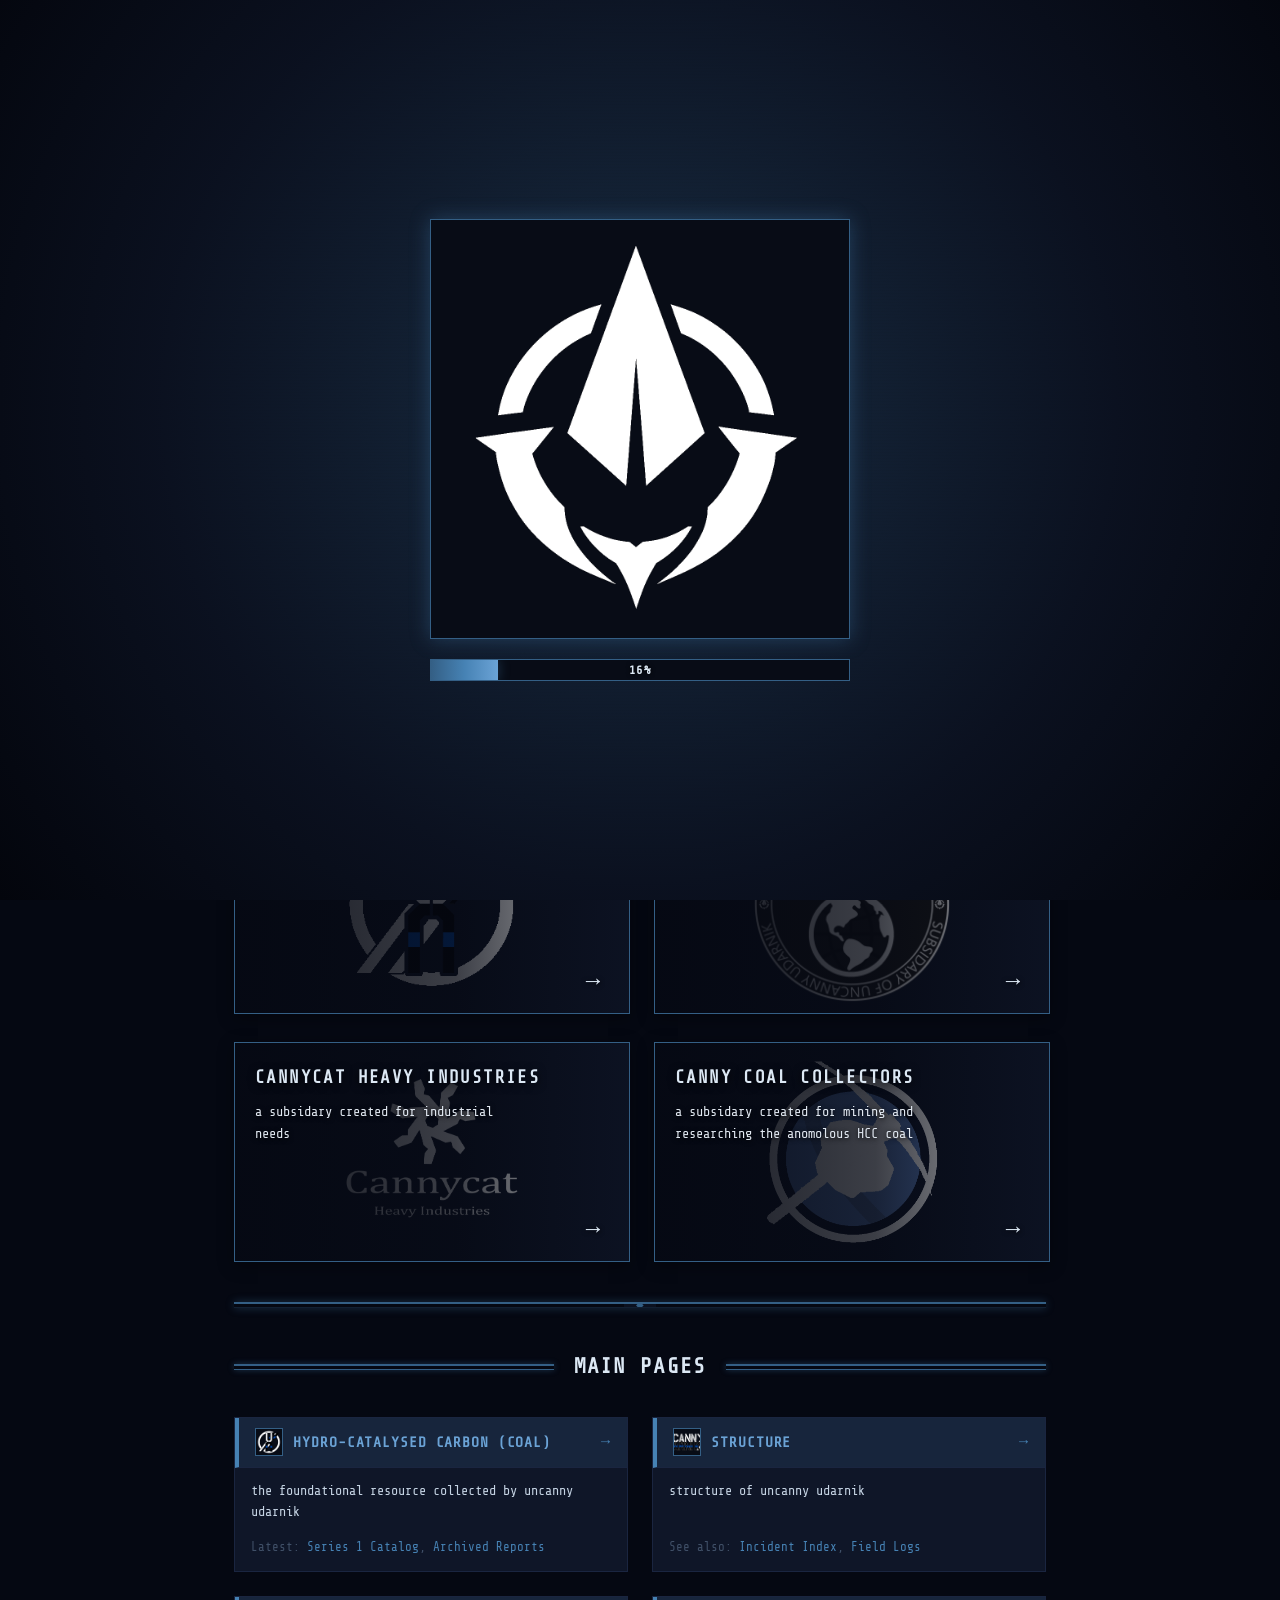
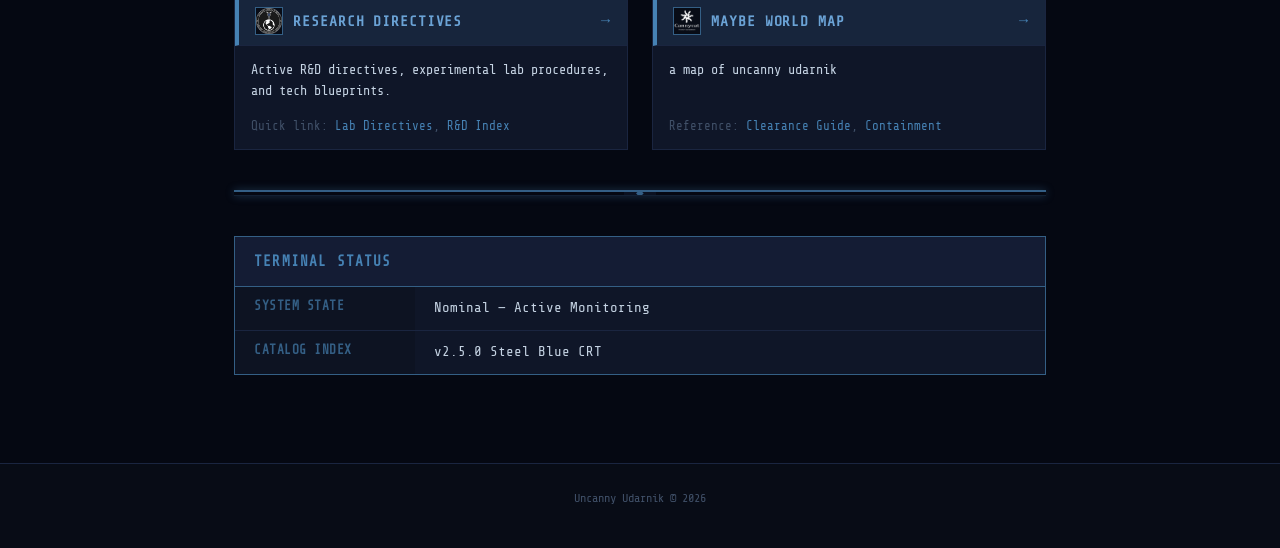
<file: index.html>
<!DOCTYPE html>
<html lang="en">
<head>
  <meta charset="UTF-8">
  <meta name="viewport" content="width=device-width, initial-scale=1.0">
  <title>Uncanny Udarnik Database</title>
  <meta name="description" content="UNCANNY UDARNIK DATABASE TELEMETRY">
  <link rel="preconnect" href="https://fonts.googleapis.com">
  <link href="https://fonts.googleapis.com/css2?family=Share+Tech+Mono&family=Exo+2:wght@400;600;700&display=swap" rel="stylesheet">
  <link rel="stylesheet" href="css/style.css">
</head>
<body data-root="./">

  <!-- header -->
  <div id="wiki-header"></div>
  

  <!-- ===== CONTENT ===== -->
  <main class="page-wrap" id="main-content">

    <div class="heading-divider">
      <h1>UNCANNY UDARNIK DATABASE</h1>
    </div>

    <!-- Description -->
    <div class="content-box content-box--accent">
      <div class="image-box image-box--medium mt-0 mb-3" style="border: 1px solid var(--accent-dim); margin-top:0;">
        <img src="assets/uubanner.png" alt="Uncanny Udarnik Banner">
      </div>
      <h2 class="mt-0 text-accent">UDARNIK DATABASE RESOURCES</h2>
      <p>
        the <strong>Uncanny Udarnik Database</strong> is the main storage for information regarding the international megacorporation Uncanny Udarnik and its subsidiaries, sections, and background
      </p>
      <p class="mb-0 text-small text-muted">
        view the main pages below or use the search bar to look at the entire database
      </p>
    </div>

    <hr>

    <!-- Main Pages Portals -->
    <div class="heading-divider">
      <h2>ORGANISATIONS</h2>
    </div>
    
    <div class="portal-grid">
      
      <!-- Portal 1: Uncanny Udarnik -->
      <a href="pages/uu.html" class="portal-card">
        <img src="assets/mainlogo.png" alt="" class="portal-card__image">
        <div class="portal-card__content">
          <div class="portal-card__title">Uncanny Udarnik</div>
          <p class="portal-card__description">
            the international megacorporation
          </p>
          <span class="portal-card__footer" aria-hidden="true">→</span>
        </div>
      </a>

      <!-- Portal 2: Uncanny Orbital Kometa -->
      <a href="pages/sample.html" class="portal-card">
        <img src="assets/UOK.png" alt="" class="portal-card__image">
        <div class="portal-card__content">
          <div class="portal-card__title">Uncanny Orbital Kometa</div>
          <p class="portal-card__description">
            a subsidary company for orbital solutions to assault
          </p>
          <span class="portal-card__footer" aria-hidden="true">→</span>
        </div>
      </a>

      <!-- Portal 3: cchi -->
      <a href="pages/sample.html" class="portal-card">
        <img src="assets/cchi.png" alt="" class="portal-card__image">
        <div class="portal-card__content">
          <div class="portal-card__title">Cannycat Heavy Industries</div>
          <p class="portal-card__description">
            a subsidary created for industrial needs
          </p>
          <span class="portal-card__footer" aria-hidden="true">→</span>
        </div>
      </a>

      <!-- Portal 4: ccc -->
      <a href="pages/sample.html" class="portal-card">
        <img src="assets/cccicon.png" alt="" class="portal-card__image">
        <div class="portal-card__content">
          <div class="portal-card__title">Canny Coal Collectors</div>
          <p class="portal-card__description">
            a subsidary created for mining and researching the anomolous HCC coal
          </p>
          <span class="portal-card__footer" aria-hidden="true">→</span>
        </div>
      </a>

    </div>

    <hr>

    <!-- pages -->
    <div class="heading-divider">
      <h2>Main Pages</h2>
    </div>

    <div class="portal-mini-grid">
      
      <!-- coal -->
      <div class="portal-mini">
        <a href="pages/sample.html" class="portal-mini__header">
          <span class="portal-mini__label"><img src="assets/mainlogo.png" alt="" class="portal-mini__image">Hydro-Catalysed Carbon (coal)</span>
          <span class="portal-mini__arrow">→</span>
        </a>
        <div class="portal-mini__body">
          the foundational resource collected by uncanny udarnik
        </div>
        <div class="portal-mini__footer">
          Latest: <a href="pages/sample.html">Series 1 Catalog</a>, <a href="pages/sample.html">Archived Reports</a>
        </div>
      </div>

      <!-- Mini Portal 2: Field Reports -->
      <div class="portal-mini">
        <a href="pages/sample.html" class="portal-mini__header">
          <span class="portal-mini__label"><img src="assets/uubanner.png" alt="" class="portal-mini__image">Structure</span>
          <span class="portal-mini__arrow">→</span>
        </a>
        <div class="portal-mini__body">
          structure of uncanny udarnik
        </div>
        <div class="portal-mini__footer">
          See also: <a href="pages/sample.html">Incident Index</a>, <a href="pages/sample.html">Field Logs</a>
        </div>
      </div>

      <!-- Mini Portal 3: Research Directives -->
      <div class="portal-mini">
        <a href="pages/sample.html" class="portal-mini__header">
          <span class="portal-mini__label"><img src="assets/UOK.png" alt="" class="portal-mini__image">Research Directives</span>
          <span class="portal-mini__arrow">→</span>
        </a>
        <div class="portal-mini__body">
          Active R&D directives, experimental lab procedures, and tech blueprints.
        </div>
        <div class="portal-mini__footer">
          Quick link: <a href="pages/sample.html">Lab Directives</a>, <a href="pages/sample.html">R&D Index</a>
        </div>
      </div>

      <!-- Mini Portal 4: Security Protocols -->
      <div class="portal-mini">
        <a href="pages/sample.html" class="portal-mini__header">
          <span class="portal-mini__label"><img src="assets/cchi.png" alt="" class="portal-mini__image">maybe world map</span>
          <span class="portal-mini__arrow">→</span>
        </a>
        <div class="portal-mini__body">
          a map of uncanny udarnik 
        </div>
        <div class="portal-mini__footer">
          Reference: <a href="pages/sample.html">Clearance Guide</a>, <a href="pages/sample.html">Containment</a>
        </div>
      </div>

    </div>

    <hr>

    <!-- System Status Summary -->
    <div class="info-panel">
      <div class="info-panel__header">Terminal Status</div>
      <div class="info-panel__row">
        <div class="info-panel__label">System State</div>
        <div class="info-panel__value">Nominal — Active Monitoring</div>
      </div>
      <div class="info-panel__row">
        <div class="info-panel__label">Catalog Index</div>
        <div class="info-panel__value">v2.5.0 Steel Blue CRT</div>
      </div>
    </div>

  </main>

  <!-- ===== Footer ===== -->
  <footer class="site-footer" id="site-footer">
    <p>Uncanny Udarnik &copy; 2026</p>
  </footer>

  <script src="js/search.js"></script>
</body>
</html>
</file>
<file: css/style.css>
/* ============================================================
   UNCANNY WIKI — Base Stylesheet
   Dark terminal aesthetic, blue color scheme
   ============================================================ */

/* --- CSS Custom Properties (Design Tokens) --- */
:root {
  /* Primary palette */
  --bg-dark:        #080c16;
  --bg-body:        #0b1120;
  --bg-surface:     #0f1628;
  --bg-raised:      #141c34;
  --bg-input:       #0d1322;

  /* Accent — Steel Blue */
  --accent:         #4682B4;
  --accent-light:   #6ba3d6;
  --accent-dim:     #345f85;
  --accent-glow:    rgba(70, 130, 180, 0.35);
  --accent-subtle:  rgba(70, 130, 180, 0.10);

  /* Text */
  --text-primary:   #c5d3e3;
  --text-secondary: #7b8fa6;
  --text-muted:     #405068;
  --text-accent:    var(--accent);
  --text-heading:   #dce8f4;

  /* Borders & Dividers */
  --border:         #1a2540;
  --border-accent:  var(--accent-dim);
  --divider:        var(--accent);
  --divider-dim:    var(--accent-dim);

  /* Misc */
  --radius:         0px;
  --radius-lg:      0px;
  --mono:           'Share Tech Mono', 'Fira Mono', 'Courier New', monospace;
  --sans:           'Exo 2', 'Segoe UI', Arial, sans-serif;
  --transition:     0.2s ease;

  /* Scrollbar */
  --scrollbar-bg:   var(--bg-dark);
  --scrollbar-thumb: var(--accent-dim);
}

/* --- Reset & Base --- */
*, *::before, *::after { box-sizing: border-box; margin: 0; padding: 0; }
html { font-size: 16px; scroll-behavior: smooth; }

body {
  font-family: var(--mono);
  background-color: #050812;
  background-image: 
    /* Monitor Radial Glow from Center */
    radial-gradient(circle at 50% 45%, rgba(70, 130, 180, 0.26) 0%, rgba(11, 17, 32, 0.88) 55%, #050812 100%),
    /* Subgrid Lines */
    linear-gradient(rgba(70, 130, 180, 0.04) 1px, transparent 1px),
    linear-gradient(90deg, rgba(70, 130, 180, 0.04) 1px, transparent 1px);
  background-size: 100% 100%, 32px 32px, 32px 32px;
  background-attachment: fixed;
  color: var(--text-primary);
  line-height: 1.7;
  min-height: 100vh;
  display: flex;
  flex-direction: column;
  position: relative;
  overflow-x: hidden;
  -webkit-font-smoothing: antialiased;
}

/* CRT Scanlines Overlay */
body::before {
  content: '';
  position: fixed;
  inset: 0;
  pointer-events: none;
  z-index: 9997;
  background: repeating-linear-gradient(
    0deg,
    rgba(0, 0, 0, 0.16),
    rgba(0, 0, 0, 0.16) 1px,
    transparent 1px,
    transparent 3px
  );
}

/* Scrolling Monitor Raster Line / Beam moving down screen */
body::after {
  content: '';
  position: fixed;
  top: -150px;
  left: 0;
  right: 0;
  height: 8px;
  background: linear-gradient(
    180deg,
    transparent 0%,
    rgba(70, 130, 180, 0.15) 30%,
    rgba(107, 163, 214, 0.65) 50%,
    rgba(70, 130, 180, 0.15) 70%,
    transparent 100%
  );
  box-shadow: 0 0 15px rgba(70, 130, 180, 0.5), 0 0 30px rgba(70, 130, 180, 0.3);
  opacity: 0.8;
  pointer-events: none;
  z-index: 9998;
  animation: crt-scan-down 6.5s linear infinite;
}

@keyframes crt-scan-down {
  0% {
    top: -50px;
    opacity: 0;
  }
  5% {
    opacity: 0.8;
  }
  95% {
    opacity: 0.8;
  }
  100% {
    top: 105vh;
    opacity: 0;
  }
}

/* Scrollbar */
::-webkit-scrollbar { width: 8px; height: 8px; }
::-webkit-scrollbar-track { background: var(--scrollbar-bg); }
::-webkit-scrollbar-thumb { background: var(--scrollbar-thumb); border-radius: 0; }
::-webkit-scrollbar-thumb:hover { background: var(--accent); }

/* --- Links --- */
a {
  color: var(--accent);
  text-decoration: none;
  border-bottom: 1px solid transparent;
  transition: color var(--transition), border-color var(--transition);
}
a:hover {
  color: #6ec1ff;
  border-bottom-color: var(--accent);
}

/* --- Typography --- */
h1, h2, h3, h4, h5, h6 {
  font-family: var(--mono);
  color: var(--text-heading);
  font-weight: 700;
  letter-spacing: 0.06em;
  text-transform: uppercase;
  margin-top: 2rem;
  margin-bottom: 0.75rem;
}
h1 { font-size: 1.8rem; text-align: center; }
h2 { font-size: 1.35rem; }
h3 { font-size: 1.15rem; }
h4 { font-size: 1rem; }

p { margin-bottom: 1rem; }

/* Decorative heading divider */
.heading-divider {
  display: flex;
  align-items: center;
  gap: 1.25rem;
  margin: 2rem 0;
}
.heading-divider::before,
.heading-divider::after {
  content: '';
  flex: 1;
  height: 0;
  border-top: 2px solid var(--divider-dim);
  border-bottom: 1px solid var(--divider-dim);
  padding-top: 3px;
  box-shadow: 0 0 6px var(--accent-glow);
}
.heading-divider h1,
.heading-divider h2,
.heading-divider h3 {
  margin: 0;
  white-space: nowrap;
}

hr {
  border: none;
  height: 0;
  border-top: 2px solid var(--accent-dim);
  border-bottom: 1px solid rgba(70, 130, 180, 0.2);
  padding-top: 3px;
  margin: 2.5rem 0;
  box-shadow: 0 0 8px var(--accent-glow);
  position: relative;
}
hr::before {
  content: '◆';
  position: absolute;
  top: 50%;
  left: 50%;
  transform: translate(-50%, -50%);
  background: var(--bg-body);
  color: var(--accent-dim);
  padding: 0 0.75rem;
  font-size: 0.6rem;
  line-height: 1;
}

/* --- Single Compact Header Bar --- */
.site-header-group {
  background: var(--bg-dark);
  border-bottom: 2px solid var(--accent-dim);
  box-shadow: 0 4px 20px rgba(0, 0, 0, 0.4), 0 0 15px var(--accent-glow);
  position: sticky;
  top: 0;
  z-index: 100;
}

.header-inner {
  display: flex;
  align-items: center;
  justify-content: space-between;
  max-width: 1200px;
  margin: 0 auto;
  padding: 0.5rem 1.5rem;
  min-height: 56px;
  gap: 1.5rem;
}

/* Header Brand: Logo + Title */
.header-brand {
  display: flex;
  align-items: center;
  gap: 0.65rem;
  text-decoration: none;
  border-bottom: none;
  flex-shrink: 0;
}
.header-brand:hover {
  border-bottom: none;
}
.site-header__logo {
  width: 36px;
  height: 36px;
  display: flex;
  align-items: center;
  justify-content: center;
}
.site-header__logo img,
.site-header__logo svg {
  width: 100%;
  height: 100%;
  object-fit: contain;
  filter: drop-shadow(0 0 6px var(--accent-glow));
}
.site-header__title {
  font-family: var(--mono);
  font-size: 1.15rem;
  font-weight: 700;
  letter-spacing: 0.12em;
  text-transform: uppercase;
  color: var(--accent);
  text-shadow: 0 0 8px var(--accent-glow);
  margin: 0;
  white-space: nowrap;
}

/* Navigation Categories */
.main-nav {
  display: flex;
  align-items: center;
  justify-content: center;
  gap: 1.5rem;
  padding: 0;
  border: none;
  background: transparent;
  flex-wrap: wrap;
  box-shadow: none;
}
.main-nav a {
  font-family: var(--mono);
  font-size: 0.82rem;
  text-transform: uppercase;
  letter-spacing: 0.08em;
  color: var(--text-secondary);
  padding: 0.3rem 0;
  border-bottom: 2px solid transparent;
  transition: color var(--transition), border-color var(--transition);
}
.main-nav a:hover,
.main-nav a.active {
  color: var(--accent);
  border-bottom-color: var(--accent);
}

/* Header Right Actions */
.header-actions {
  display: flex;
  align-items: center;
  gap: 1rem;
  flex-shrink: 0;
}
.search-trigger {
  font-size: 0.8rem;
  color: var(--text-secondary);
  text-decoration: none;
  border-bottom: none;
  display: flex;
  align-items: center;
  gap: 0.4rem;
}
.search-trigger:hover {
  color: var(--accent);
  border-bottom: none;
}
.top-bar__hamburger {
  background: none;
  border: none;
  color: var(--text-secondary);
  font-size: 1.25rem;
  cursor: pointer;
  padding: 0.2rem;
  display: flex;
  align-items: center;
  justify-content: center;
  transition: color var(--transition);
}
.top-bar__hamburger:hover { color: var(--accent); }

/* --- Breadcrumbs --- */
.breadcrumbs {
  display: flex;
  justify-content: center;
  align-items: center;
  gap: 0.5rem;
  padding: 0.6rem 1rem;
  font-size: 0.78rem;
  color: var(--text-muted);
  flex-wrap: wrap;
}
.breadcrumbs a { color: var(--accent-dim); }
.breadcrumbs a:hover { color: var(--accent); }
.breadcrumbs__sep {
  display: inline-block;
  color: var(--text-muted);
  font-size: 0.65rem;
  transform: rotate(-15deg);
}
.breadcrumbs__sep::after { content: '//'; }

/* --- Page Content --- */
.page-wrap {
  flex: 1;
  max-width: 860px;
  width: 100%;
  margin: 0 auto;
  padding: 2rem 1.5rem 4rem;
}

/* --- Sidebar (optional) --- */
.layout-with-sidebar {
  display: flex;
  max-width: 1100px;
  margin: 0 auto;
  padding: 2rem 1.5rem 4rem;
  gap: 2rem;
}
.layout-with-sidebar .page-wrap {
  max-width: none;
  padding: 0;
  flex: 1;
}
.sidebar {
  width: 220px;
  flex-shrink: 0;
}
.sidebar__section {
  margin-bottom: 1.5rem;
}
.sidebar__heading {
  font-size: 0.75rem;
  text-transform: uppercase;
  letter-spacing: 0.12em;
  color: var(--accent-dim);
  margin-bottom: 0.5rem;
  padding-bottom: 0.3rem;
  border-bottom: 1px solid var(--border);
}
.sidebar__list {
  list-style: none;
  font-size: 0.82rem;
}
.sidebar__list li { margin-bottom: 0.35rem; }
.sidebar__list a { color: var(--text-secondary); }
.sidebar__list a:hover { color: var(--accent); }

/* --- Content Boxes --- */
.content-box {
  background: var(--bg-surface);
  border: 1px solid var(--border);
  border-radius: 0;
  padding: 1.5rem;
  margin-bottom: 1.5rem;
}
.content-box--accent {
  border-color: var(--accent-dim);
  box-shadow: 0 0 12px var(--accent-glow);
}

/* --- Image Box --- */
.image-box {
  background: var(--bg-surface);
  border: 1px solid var(--border);
  border-radius: 0;
  overflow: hidden;
  margin: 1.5rem 0;
  text-align: center;
}
.image-box img {
  width: 100%;
  height: auto;
  display: block;
}
.image-box__caption {
  padding: 0.6rem 1rem;
  font-size: 0.8rem;
  color: var(--text-secondary);
  border-top: 1px solid var(--border);
  text-align: center;
}

/* Image box float variants */
.image-box--float-right {
  float: right;
  max-width: 300px;
  margin: 0 0 1rem 1.5rem;
}
.image-box--float-left {
  float: left;
  max-width: 300px;
  margin: 0 1.5rem 1rem 0;
}
.image-box--small { max-width: 250px; margin-left: auto; margin-right: auto; }
.image-box--medium { max-width: 450px; margin-left: auto; margin-right: auto; }

/* --- Tables --- */
.wiki-table {
  width: 100%;
  border-collapse: collapse;
  margin: 1.5rem 0;
  font-size: 0.88rem;
}
.wiki-table thead {
  background: var(--bg-raised);
}
.wiki-table th {
  text-align: left;
  font-weight: 700;
  text-transform: uppercase;
  letter-spacing: 0.06em;
  font-size: 0.8rem;
  color: var(--accent);
  padding: 0.7rem 1rem;
  border-bottom: 2px solid var(--accent-dim);
}
.wiki-table td {
  padding: 0.65rem 1rem;
  border-bottom: 1px solid var(--border);
  color: var(--text-primary);
}
.wiki-table tbody tr {
  transition: background var(--transition);
}
.wiki-table tbody tr:hover {
  background: var(--accent-subtle);
}
.wiki-table--striped tbody tr:nth-child(even) {
  background: var(--bg-raised);
}
.wiki-table--striped tbody tr:nth-child(even):hover {
  background: var(--accent-subtle);
}
.wiki-table--bordered td,
.wiki-table--bordered th {
  border: 1px solid var(--border);
}
.wiki-table--compact td,
.wiki-table--compact th {
  padding: 0.4rem 0.7rem;
}

/* --- Info Panel / Anomaly Box --- */
.info-panel {
  background: var(--bg-surface);
  border: 1px solid var(--accent-dim);
  border-radius: 0;
  margin: 1.5rem 0;
  overflow: hidden;
}
.info-panel__header {
  background: var(--bg-raised);
  padding: 0.75rem 1.2rem;
  font-weight: 700;
  text-transform: uppercase;
  letter-spacing: 0.08em;
  color: var(--accent);
  border-bottom: 1px solid var(--accent-dim);
  font-size: 0.9rem;
}
.info-panel__row {
  display: flex;
  border-bottom: 1px solid var(--border);
  font-size: 0.88rem;
}
.info-panel__row:last-child { border-bottom: none; }
.info-panel__label {
  width: 180px;
  flex-shrink: 0;
  padding: 0.6rem 1.2rem;
  font-weight: 700;
  color: var(--accent-dim);
  background: rgba(0,0,0,0.15);
  text-transform: uppercase;
  letter-spacing: 0.04em;
  font-size: 0.8rem;
}
.info-panel__value {
  flex: 1;
  padding: 0.6rem 1.2rem;
}

/* --- Blockquote --- */
blockquote, .wiki-quote {
  border-left: 3px solid var(--accent-dim);
  background: var(--bg-surface);
  margin: 1.5rem 0;
  padding: 1rem 1.25rem;
  color: var(--text-secondary);
  font-style: italic;
  border-radius: 0;
}
blockquote p:last-child { margin-bottom: 0; }

/* --- Code --- */
code, .code-inline {
  background: var(--bg-raised);
  color: var(--accent);
  padding: 0.15rem 0.45rem;
  border-radius: 0;
  font-family: var(--mono);
  font-size: 0.88em;
}
pre, .code-block {
  background: var(--bg-dark);
  border: 1px solid var(--border);
  border-radius: 0;
  padding: 1.2rem 1.5rem;
  overflow-x: auto;
  margin: 1.5rem 0;
  font-size: 0.85rem;
  line-height: 1.6;
}
pre code {
  background: none;
  padding: 0;
  color: var(--text-primary);
}

/* --- Collapsible / Accordion --- */
.collapsible {
  border: 1px solid var(--border);
  border-radius: 0;
  margin: 1rem 0;
  overflow: hidden;
}
.collapsible__toggle {
  width: 100%;
  background: var(--bg-raised);
  border: none;
  color: var(--accent);
  font-family: var(--mono);
  font-size: 0.88rem;
  text-transform: uppercase;
  letter-spacing: 0.06em;
  padding: 0.75rem 1.2rem;
  cursor: pointer;
  display: flex;
  justify-content: space-between;
  align-items: center;
  transition: background var(--transition);
}
.collapsible__toggle:hover { background: var(--bg-surface); }
.collapsible__toggle::after {
  content: '▸';
  transition: transform var(--transition);
}
.collapsible.open .collapsible__toggle::after {
  transform: rotate(90deg);
}
.collapsible__body {
  display: none;
  padding: 1rem 1.2rem;
  background: var(--bg-surface);
  border-top: 1px solid var(--border);
}
.collapsible.open .collapsible__body {
  display: block;
}

/* (Tags removed per design request) */

/* (Buttons removed per design update) */

/* --- Tabs --- */
.tab-group {
  margin: 1.5rem 0;
}
.tab-group__nav {
  display: flex;
  gap: 0;
  border-bottom: 2px solid var(--border);
}
.tab-group__btn {
  background: none;
  border: none;
  font-family: var(--mono);
  font-size: 0.82rem;
  text-transform: uppercase;
  letter-spacing: 0.06em;
  color: var(--text-muted);
  padding: 0.6rem 1.2rem;
  cursor: pointer;
  border-bottom: 2px solid transparent;
  margin-bottom: -2px;
  transition: color var(--transition), border-color var(--transition);
}
.tab-group__btn:hover { color: var(--text-secondary); }
.tab-group__btn.active {
  color: var(--accent);
  border-bottom-color: var(--accent);
}
.tab-group__panel {
  display: none;
  padding: 1.2rem 0;
}
.tab-group__panel.active { display: block; }
.tab-group__feature {
  display: grid;
  grid-template-columns: minmax(0, 1fr) minmax(225px, 345px);
  align-items: center;
  gap: 1.5rem;
  max-width: 900px;
  min-height: 285px;
  padding: 1rem;
  border: 1px solid var(--border);
  background: linear-gradient(135deg, rgba(70, 130, 180, 0.08), rgba(8, 12, 22, 0.45));
}
.tab-group__feature-copy { min-width: 0; }
.tab-group__feature-title {
  margin: 0 0 0.8rem;
  color: var(--accent-light);
  font-size: 1rem;
}
.tab-group__copy {
  max-width: 25rem;
  margin: 0;
}
.tab-group__feature-image {
  display: block;
  width: 100%;
  height: 225px;
  padding: 0.75rem;
  object-fit: contain;
  background: rgba(5, 8, 18, 0.65);
  border: 1px solid var(--border);
}
@media (max-width: 600px) {
  .tab-group__feature {
    grid-template-columns: 1fr;
    gap: 1rem;
  }
  .tab-group__feature-image { height: 195px; }
}

/* --- Footnotes --- */
.footnote-ref {
  font-size: 0.7em;
  vertical-align: super;
  color: var(--accent);
  cursor: pointer;
}
.footnotes {
  margin-top: 3rem;
  padding-top: 1rem;
  border-top: 1px solid var(--border);
  font-size: 0.82rem;
  color: var(--text-secondary);
}
.footnotes ol { padding-left: 1.5rem; }
.footnotes li { margin-bottom: 0.5rem; }

/* --- Lists --- */
ul, ol {
  padding-left: 1.8rem;
  margin-bottom: 1rem;
}
li { margin-bottom: 0.3rem; }

/* --- Search Modal --- */
.search-overlay {
  display: none;
  position: fixed;
  inset: 0;
  background: rgba(5, 8, 18, 0.85);
  backdrop-filter: blur(6px);
  z-index: 500;
  align-items: flex-start;
  justify-content: center;
  padding-top: 12vh;
}
.search-overlay.open { display: flex; }
.search-modal {
  background: var(--bg-surface);
  border: 1px solid var(--accent-dim);
  border-radius: 0;
  width: 560px;
  max-width: 92vw;
  box-shadow: 0 0 40px rgba(0, 0, 0, 0.5), 0 0 15px var(--accent-glow);
  overflow: hidden;
}
.search-modal__input-wrap {
  display: flex;
  align-items: center;
  padding: 0.75rem 1rem;
  border-bottom: 1px solid var(--border);
  gap: 0.6rem;
}
.search-modal__icon {
  color: var(--accent-dim);
  font-size: 1.1rem;
  flex-shrink: 0;
}
.search-modal__input {
  flex: 1;
  background: none;
  border: none;
  outline: none;
  color: var(--text-primary);
  font-family: var(--mono);
  font-size: 0.95rem;
}
.search-modal__input::placeholder { color: var(--text-muted); }
.search-modal__results {
  max-height: 50vh;
  overflow-y: auto;
  padding: 0.5rem;
}
.search-modal__empty {
  padding: 2rem 1rem;
  text-align: center;
  color: var(--text-muted);
  font-size: 0.85rem;
}
.search-result {
  display: block;
  padding: 0.7rem 1rem;
  border-radius: 0;
  transition: background var(--transition);
  border-bottom: none;
}
.search-result:hover {
  background: var(--accent-subtle);
  border-bottom: none;
}
.search-result__title {
  color: var(--accent);
  font-weight: 700;
  font-size: 0.9rem;
  margin-bottom: 0.15rem;
}
.search-result__snippet {
  color: var(--text-secondary);
  font-size: 0.78rem;
}
.search-result__snippet mark {
  background: rgba(70, 130, 180, 0.3);
  color: var(--accent-light);
  border-radius: 0;
  padding: 0 2px;
}
/* --- Footer --- */
.site-footer {
  background: var(--bg-dark);
  border-top: 1px solid var(--border);
  text-align: center;
  padding: 1.5rem 1rem;
  font-size: 0.75rem;
  color: var(--text-muted);
  margin-top: auto;
}
.site-footer a { color: var(--accent-dim); }

/* --- Utility Classes --- */
.text-center   { text-align: center; }
.text-left     { text-align: left; }
.text-right    { text-align: right; }
.text-accent   { color: var(--accent); }
.text-muted    { color: var(--text-muted); }
.text-small    { font-size: 0.82rem; }

.mt-0 { margin-top: 0; }
.mt-1 { margin-top: 0.5rem; }
.mt-2 { margin-top: 1rem; }
.mt-3 { margin-top: 1.5rem; }
.mt-4 { margin-top: 2rem; }
.mb-0 { margin-bottom: 0; }
.mb-1 { margin-bottom: 0.5rem; }
.mb-2 { margin-bottom: 1rem; }
.mb-3 { margin-bottom: 1.5rem; }

.clearfix::after { content: ''; display: table; clear: both; }

/* --- Organisation Profile Card --- */
.group-profile {
  float: right;
  width: min(280px, 42%);
  margin: 0 0 1.25rem 1.5rem;
  overflow: hidden;
  background: var(--bg-surface);
  border: 1px solid var(--accent-dim);
  box-shadow: 0 0 14px rgba(0, 0, 0, 0.35), 0 0 10px var(--accent-glow);
}
.group-profile__banner {
  padding: 0.4rem 0.7rem;
  background: linear-gradient(90deg, var(--accent-dim), var(--bg-raised));
  border-bottom: 1px solid var(--accent);
  color: var(--text-heading);
  font-size: 0.72rem;
  font-weight: 700;
  letter-spacing: 0.12em;
  text-transform: uppercase;
}
.group-profile__name {
  margin: 0;
  padding: 0.75rem 0.8rem 0.1rem;
  color: var(--accent-light);
  font-size: 1.12rem;
  letter-spacing: 0.04em;
  line-height: 1.25;
}
.group-profile__type {
  margin: 0;
  padding: 0 0.8rem 0.6rem;
  color: var(--text-secondary);
  font-size: 0.78rem;
}
.group-profile__image {
  display: block;
  width: calc(100% - 1rem);
  height: 190px;
  margin: 0 0.5rem 0.5rem;
  padding: 0.5rem;
  object-fit: contain;
  background: var(--bg-dark);
  border: 1px solid var(--border);
}
.group-profile__details {
  margin: 0;
}
.group-profile__row {
  padding: 0.4rem 0.7rem;
  border-top: 1px solid var(--border);
}
.group-profile__row dt {
  color: var(--accent-light);
  font-size: 0.74rem;
  font-weight: 700;
  letter-spacing: 0.04em;
  text-transform: uppercase;
}
.group-profile__row dd {
  margin: 0.08rem 0 0;
  color: var(--text-primary);
  font-size: 0.8rem;
  line-height: 1.45;
}

.visually-hidden {
  position: absolute;
  width: 1px; height: 1px;
  padding: 0; margin: -1px;
  overflow: hidden;
  clip: rect(0 0 0 0);
  border: 0;
}

/* --- Responsive --- */
@media (max-width: 768px) {
  .header-inner {
    flex-wrap: wrap;
    padding: 0.5rem 1rem;
    gap: 0.75rem;
    min-height: auto;
  }
  .main-nav {
    order: 3;
    width: 100%;
    justify-content: center;
    gap: 1rem;
    padding-top: 0.35rem;
    border-top: 1px solid rgba(70, 130, 180, 0.12);
  }
  .layout-with-sidebar { flex-direction: column; }
  .sidebar { width: 100%; }
  .image-box--float-right,
  .image-box--float-left {
    float: none;
    max-width: 100%;
    margin: 1.5rem 0;
  }
  .info-panel__row { flex-direction: column; }
  .group-profile {
    float: none;
    width: min(100%, 360px);
    margin: 0 auto 1.5rem;
  }
  .info-panel__label { width: 100%; }
  h1 { font-size: 1.4rem; }
}

/* --- Animations --- */
@keyframes fadeIn {
  from { opacity: 0; transform: translateY(8px); }
  to   { opacity: 1; transform: translateY(0); }
}
.page-wrap { animation: fadeIn 0.4s ease; }

@keyframes pulse-glow {
  0%, 100% { filter: drop-shadow(0 0 4px var(--accent-glow)); }
  50%      { filter: drop-shadow(0 0 12px var(--accent-glow)); }
}
.site-header__logo svg { animation: pulse-glow 4s ease-in-out infinite; }

/* (Tooltips removed per design update) */

/* --- Warning / Notice Boxes --- */
.notice {
  padding: 1rem 1.25rem;
  border-radius: 0;
  margin: 1.5rem 0;
  font-size: 0.88rem;
  border: 1px solid;
}
.notice--info {
  background: rgba(70, 130, 180, 0.08);
  border-color: var(--accent-dim);
  color: var(--text-primary);
}
.notice--warning {
  background: rgba(255, 193, 7, 0.06);
  border-color: #b8860b;
  color: #f0d060;
}
.notice--danger {
  background: rgba(220, 53, 69, 0.06);
  border-color: #8b1a2b;
  color: #e06070;
}
.notice--success {
  background: rgba(40, 167, 69, 0.06);
  border-color: #1a6b30;
  color: #60c080;
}
.notice__title {
  font-weight: 700;
  text-transform: uppercase;
  letter-spacing: 0.06em;
  margin-bottom: 0.3rem;
  font-size: 0.82rem;
}

/* --- Main Portal Cards & Grid (1:1 Ratio) --- */
.portal-grid {
  display: grid;
  grid-template-columns: repeat(2, 1fr);
  gap: 1.75rem;
  margin: 2rem 0;
}
@media (max-width: 700px) {
  .portal-grid {
    grid-template-columns: 1fr;
  }
}

.portal-card {
  display: flex;
  flex-direction: row;
  align-items: stretch;
  min-height: 220px;
  aspect-ratio: 1.8 / 1;
  background: var(--bg-surface);
  border: 1px solid var(--accent-dim);
  border-radius: 0;
  overflow: hidden;
  text-decoration: none;
  transition: transform var(--transition), box-shadow var(--transition), border-color var(--transition);
  box-shadow: 0 4px 15px rgba(0, 0, 0, 0.35);
  position: relative;
  isolation: isolate;
}
.portal-card::before {
  content: '';
  position: absolute;
  inset: 0;
  z-index: -1;
  background: linear-gradient(90deg, rgba(5, 8, 18, 0.94) 0%, rgba(5, 8, 18, 0.78) 56%, rgba(5, 8, 18, 0.28) 100%);
  transition: background var(--transition);
}
.portal-card:hover {
  transform: translateY(-3px);
  border-color: var(--accent);
  box-shadow: 0 8px 25px var(--accent-glow), 0 0 12px rgba(70, 130, 180, 0.4);
  border-bottom-color: var(--accent);
}
.portal-card__image {
  position: absolute;
  inset: 5%;
  z-index: -2;
  width: 90%;
  height: 90%;
  object-fit: contain;
  transition: opacity var(--transition), transform var(--transition);
  display: block;
}
.portal-card:hover .portal-card__image {
  opacity: 0.85;
  transform: scale(1.025);
}
.portal-card__content {
  width: 100%;
  padding: 1.25rem;
  flex: 1;
  display: flex;
  flex-direction: column;
  align-items: flex-start;
  position: relative;
}
.portal-card__title {
  font-family: var(--mono);
  font-size: 1.1rem;
  font-weight: 700;
  color: var(--text-heading);
  text-shadow: 0 2px 8px rgba(0, 0, 0, 0.9);
  margin-bottom: 0.5rem;
  text-transform: uppercase;
  letter-spacing: 0.08em;
}
.portal-card__description {
  font-size: 0.85rem;
  color: #e1e8f1;
  max-width: 78%;
  text-shadow: 0 1px 5px rgba(0, 0, 0, 0.95);
  margin-bottom: 1.2rem;
  line-height: 1.6;
  flex: 1;
}
.portal-card__footer {
  margin-top: auto;
  align-self: flex-end;
  font-size: 0.8rem;
  font-weight: 700;
  color: var(--text-heading);
  text-transform: uppercase;
  letter-spacing: 0.1em;
  display: flex;
  align-items: center;
  gap: 0.4rem;
}
.portal-card__footer::after {
  content: '';
}
.portal-card__footer {
  font-size: 1.5rem;
  line-height: 1;
  color: var(--text-heading);
  text-shadow: 0 1px 5px #000;
  transition: transform var(--transition);
}
.portal-card:hover .portal-card__footer::after {
  transform: translateX(4px);
}
@media (max-width: 700px) {
  .portal-card {
    min-height: 190px;
    aspect-ratio: 1.5 / 1;
  }
  .portal-card__description { max-width: 90%; }
}

/* --- Compact / Mini Portals (Secondary Portal Section) --- */
.portal-mini-grid {
  display: grid;
  grid-template-columns: repeat(2, 1fr);
  gap: 1.5rem;
  margin: 1.5rem 0 2.5rem;
}
@media (max-width: 700px) {
  .portal-mini-grid {
    grid-template-columns: 1fr;
  }
}

.portal-mini {
  display: flex;
  flex-direction: column;
  background: var(--bg-surface);
  border: 1px solid var(--border);
  border-radius: 0;
  overflow: hidden;
  transition: border-color var(--transition), box-shadow var(--transition);
}
.portal-mini:hover {
  border-color: var(--accent-dim);
  box-shadow: 0 4px 15px var(--accent-glow);
}

.portal-mini__header {
  display: flex;
  align-items: center;
  justify-content: space-between;
  padding: 0.65rem 1rem;
  background: rgba(70, 130, 180, 0.14);
  border-left: 4px solid var(--accent);
  border-bottom: 1px solid var(--border);
  color: var(--accent-light);
  font-weight: 700;
  font-size: 0.92rem;
  text-decoration: none;
  text-transform: uppercase;
  letter-spacing: 0.06em;
  transition: background var(--transition), color var(--transition);
}
.portal-mini__label {
  display: inline-flex;
  align-items: center;
  gap: 0.65rem;
  min-width: 0;
}
.portal-mini__image {
  width: 28px;
  height: 28px;
  object-fit: cover;
  border: 1px solid var(--accent-dim);
  background: var(--bg-dark);
  flex: 0 0 auto;
}
.portal-mini__header:hover {
  background: rgba(70, 130, 180, 0.25);
  color: var(--accent);
  border-bottom-color: var(--accent-dim);
}
.portal-mini__arrow {
  font-size: 0.95rem;
  color: var(--accent);
  transition: transform var(--transition);
}
.portal-mini__header:hover .portal-mini__arrow {
  transform: translateX(4px);
}

.portal-mini__body {
  padding: 0.85rem 1rem 0.5rem;
  font-size: 0.84rem;
  color: var(--text-primary);
  line-height: 1.55;
  flex: 1;
}

.portal-mini__footer {
  padding: 0.4rem 1rem 0.75rem;
  font-size: 0.78rem;
  color: var(--text-muted);
}
.portal-mini__footer a {
  color: var(--accent);
  border-bottom: 1px solid transparent;
}
.portal-mini__footer a:hover {
  color: var(--accent-light);
  border-bottom-color: var(--accent);
}

/* --- Two / Three Column Grid --- */
.grid-2 {
  display: grid;
  grid-template-columns: repeat(2, 1fr);
  gap: 1.5rem;
  margin: 1.5rem 0;
}
.grid-3 {
  display: grid;
  grid-template-columns: repeat(3, 1fr);
  gap: 1.5rem;
  margin: 1.5rem 0;
}
@media (max-width: 600px) {
  .grid-2, .grid-3 { grid-template-columns: 1fr; }
}

/* ============================================================
   TERMINAL BOOT SEQUENCE & SCREEN TRANSITIONS
   ============================================================ */

/* --- Fullscreen Terminal Boot Overlay --- */
.boot-overlay {
  position: fixed;
  inset: 0;
  background: #050812;
  background-image: 
    radial-gradient(circle at 50% 45%, rgba(70, 130, 180, 0.3) 0%, rgba(11, 17, 32, 0.95) 60%, #03050c 100%),
    repeating-linear-gradient(0deg, rgba(0, 0, 0, 0.2), rgba(0, 0, 0, 0.2) 1px, transparent 1px, transparent 3px);
  z-index: 10000;
  display: flex;
  flex-direction: column;
  align-items: center;
  justify-content: center;
  padding: 2rem;
  transition: opacity 0.5s ease, visibility 0.5s ease;
}
.boot-overlay.hidden {
  opacity: 0;
  visibility: hidden;
  pointer-events: none;
}

.boot-container {
  max-width: min(420px, 100%);
  width: 100%;
  text-align: center;
}

.boot-logo {
  width: 100%;
  aspect-ratio: 1 / 1;
  object-fit: cover;
  margin: 0 auto 1.25rem;
  display: block;
  border: 1px solid var(--accent-dim);
  background: var(--bg-dark);
  filter: drop-shadow(0 0 10px var(--accent-glow));
}

/* Progress Bar Container */
.boot-progress-wrap {
  width: 100%;
  background: var(--bg-dark);
  border: 1px solid var(--accent-dim);
  height: 22px;
  position: relative;
  overflow: hidden;
  margin-bottom: 0;
}
.boot-progress-bar {
  height: 100%;
  width: 0%;
  background: linear-gradient(90deg, var(--accent-dim), var(--accent), var(--accent-light));
  box-shadow: 0 0 12px var(--accent-glow);
  transition: width 0.1s linear;
}
.boot-progress-text {
  position: absolute;
  inset: 0;
  display: flex;
  align-items: center;
  justify-content: center;
  font-family: var(--mono);
  font-size: 0.75rem;
  font-weight: 700;
  color: var(--text-heading);
  letter-spacing: 0.1em;
  text-shadow: 0 0 4px #000;
}

/* --- Page Transition CRT Glitch Overlay --- */
.crt-transition-overlay {
  position: fixed;
  inset: 0;
  background: #050812;
  z-index: 99999;
  pointer-events: none;
  opacity: 0;
  visibility: hidden;
  transition: opacity 0.15s ease-in-out;
}
.crt-transition-overlay.active {
  opacity: 1;
  visibility: visible;
}
.crt-transition-line {
  position: absolute;
  top: 50%;
  left: 0;
  right: 0;
  height: 2px;
  background: var(--accent-light);
  box-shadow: 0 0 20px var(--accent-glow), 0 0 40px var(--accent);
  transform: translateY(-50%);
}
</file>
